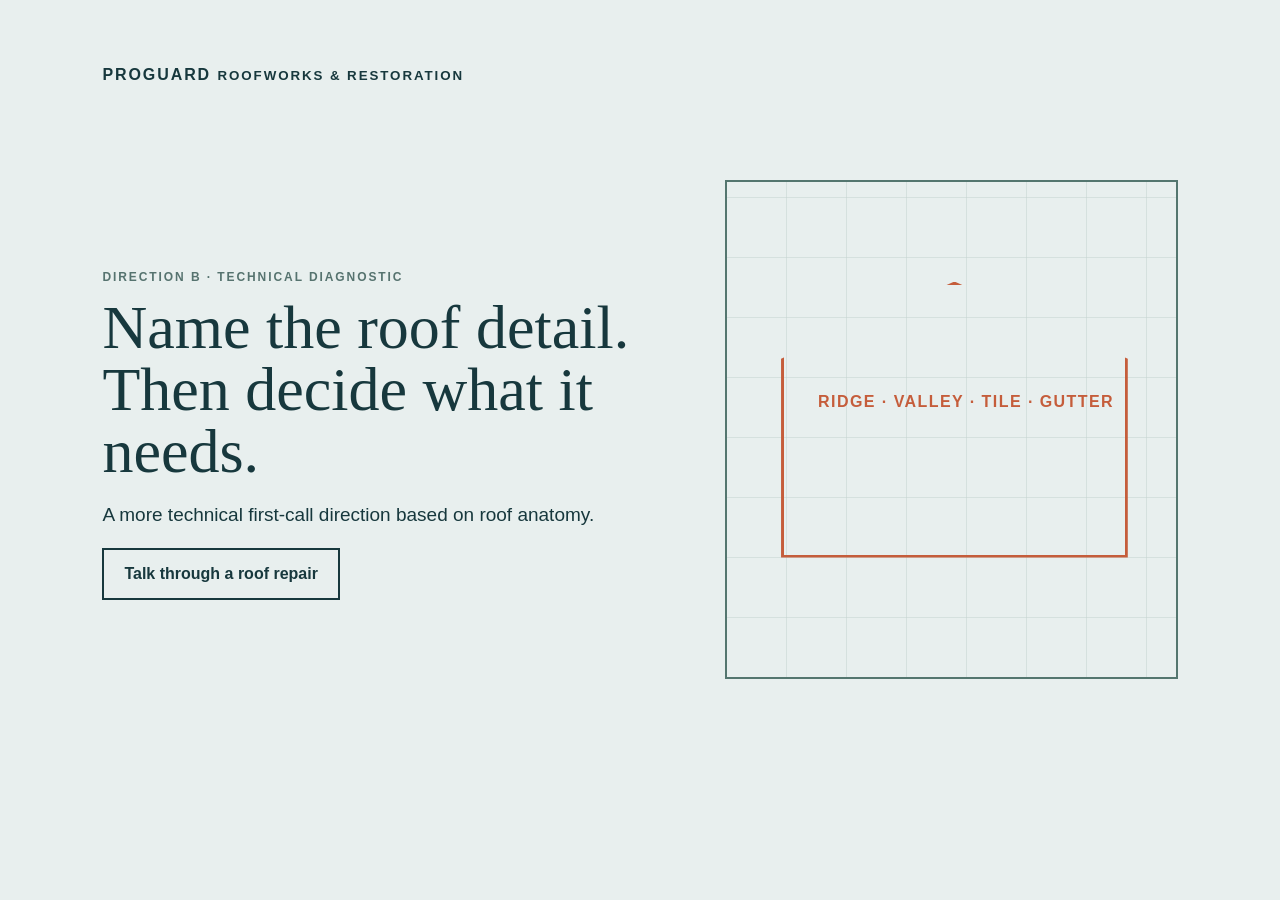
<file: output/evidence/hero-direction-b.html>
<!doctype html><html><head><meta charset="utf-8"><meta name="viewport" content="width=device-width,initial-scale=1"><style>body{margin:0;background:#e8efee;color:#17383d;font:16px Arial}main{height:900px;padding:66px 8%;box-sizing:border-box}.top{font-weight:bold;letter-spacing:.12em}.grid{height:690px;display:grid;grid-template-columns:1.1fr .9fr;gap:70px;align-items:center}.ey{font-size:12px;letter-spacing:.16em;font-weight:bold;color:#56736f}h1{font:62px/1 Georgia;margin:12px 0}.p{font-size:19px;max-width:500px;line-height:1.5}.diagram{height:495px;border:2px solid #54766f;position:relative;background:repeating-linear-gradient(0deg,transparent,transparent 59px,#c2d2ce 60px),repeating-linear-gradient(90deg,transparent,transparent 59px,#c2d2ce 60px)}.roof{position:absolute;left:12%;top:100px;width:76%;height:270px;border:3px solid #c55d3b;clip-path:polygon(50% 0,100% 28%,100% 100%,0 100%,0 28%)}.roof:before{content:"RIDGE · VALLEY · TILE · GUTTER";position:absolute;top:108px;left:10%;font-weight:bold;color:#c55d3b;letter-spacing:.09em}a{display:inline-block;border:2px solid #17383d;color:#17383d;padding:15px 20px;font-weight:bold;text-decoration:none}</style></head><body><main><div class="top">PROGUARD <small>ROOFWORKS &amp; RESTORATION</small></div><div class="grid"><div><p class="ey">DIRECTION B · TECHNICAL DIAGNOSTIC</p><h1>Name the roof detail. Then decide what it needs.</h1><p class="p">A more technical first-call direction based on roof anatomy.</p><a>Talk through a roof repair</a></div><div class="diagram"><div class="roof"></div></div></div></main></body></html>
</file>
